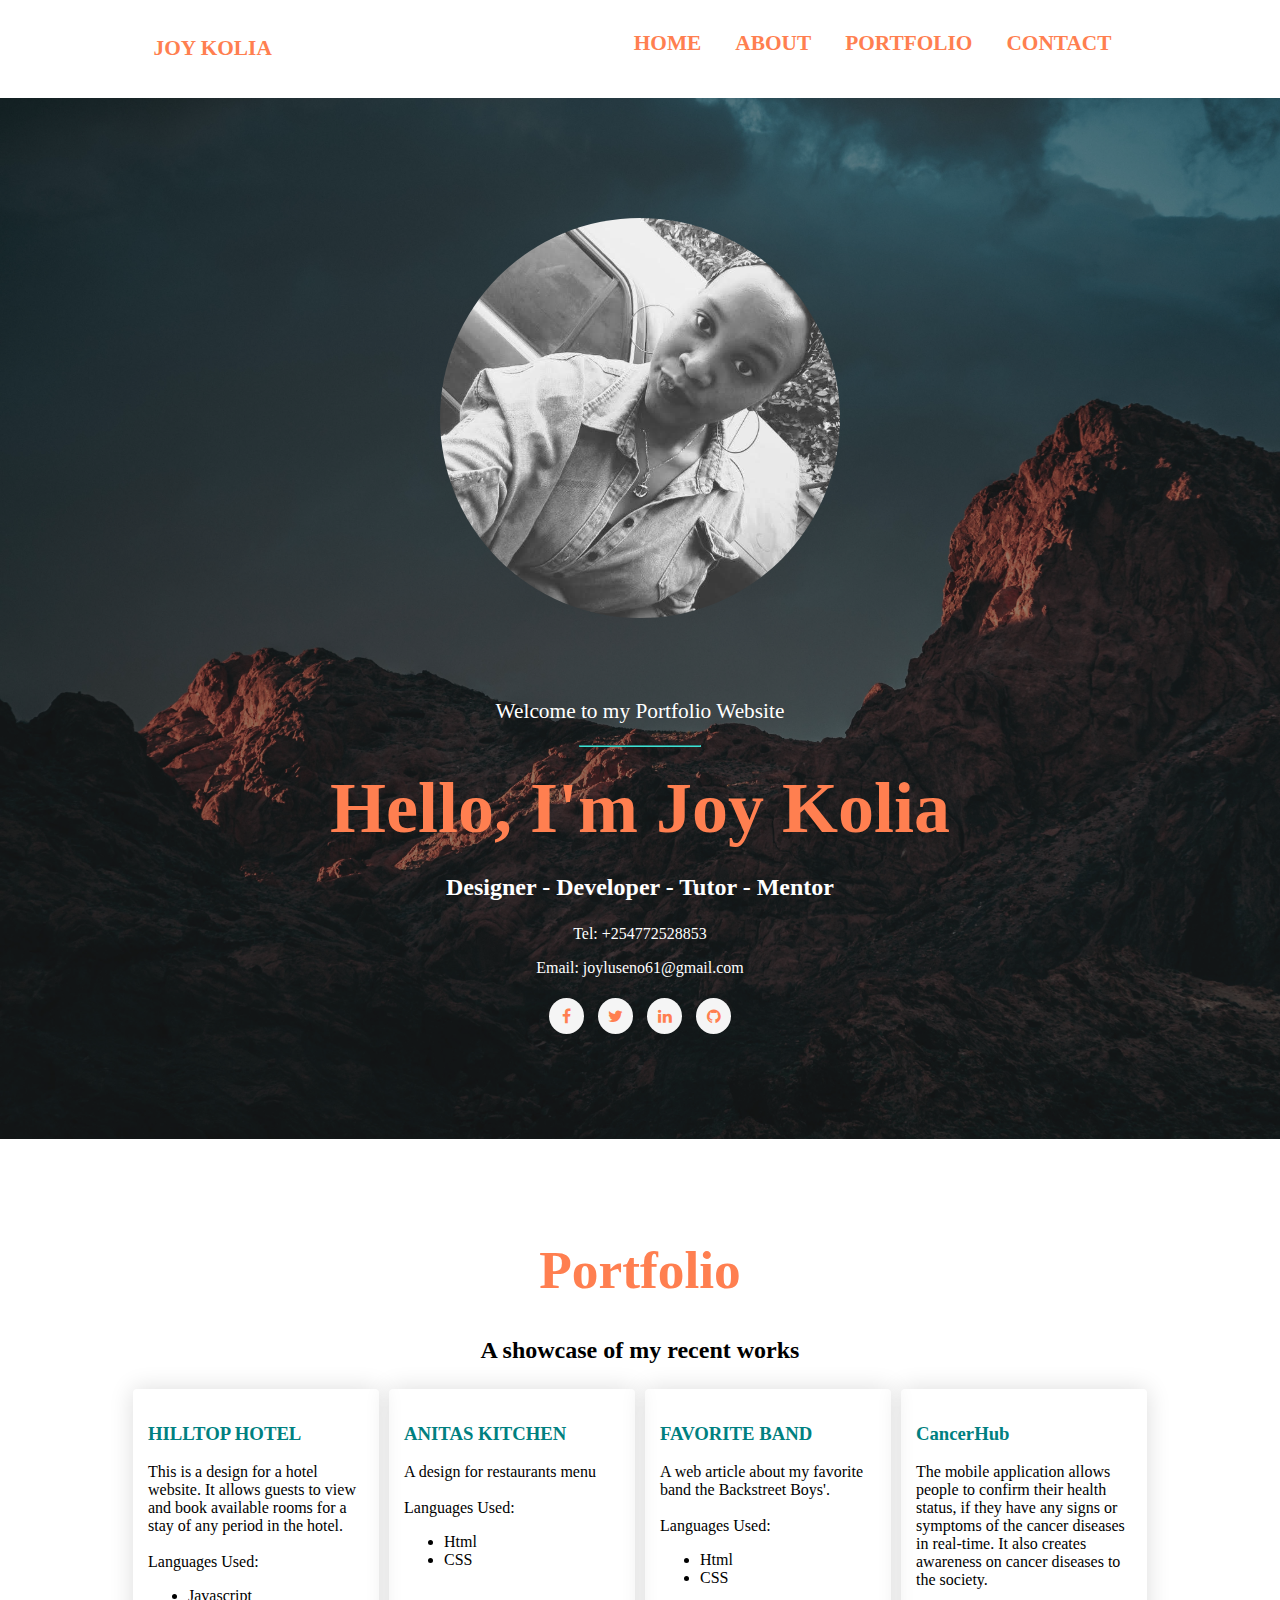
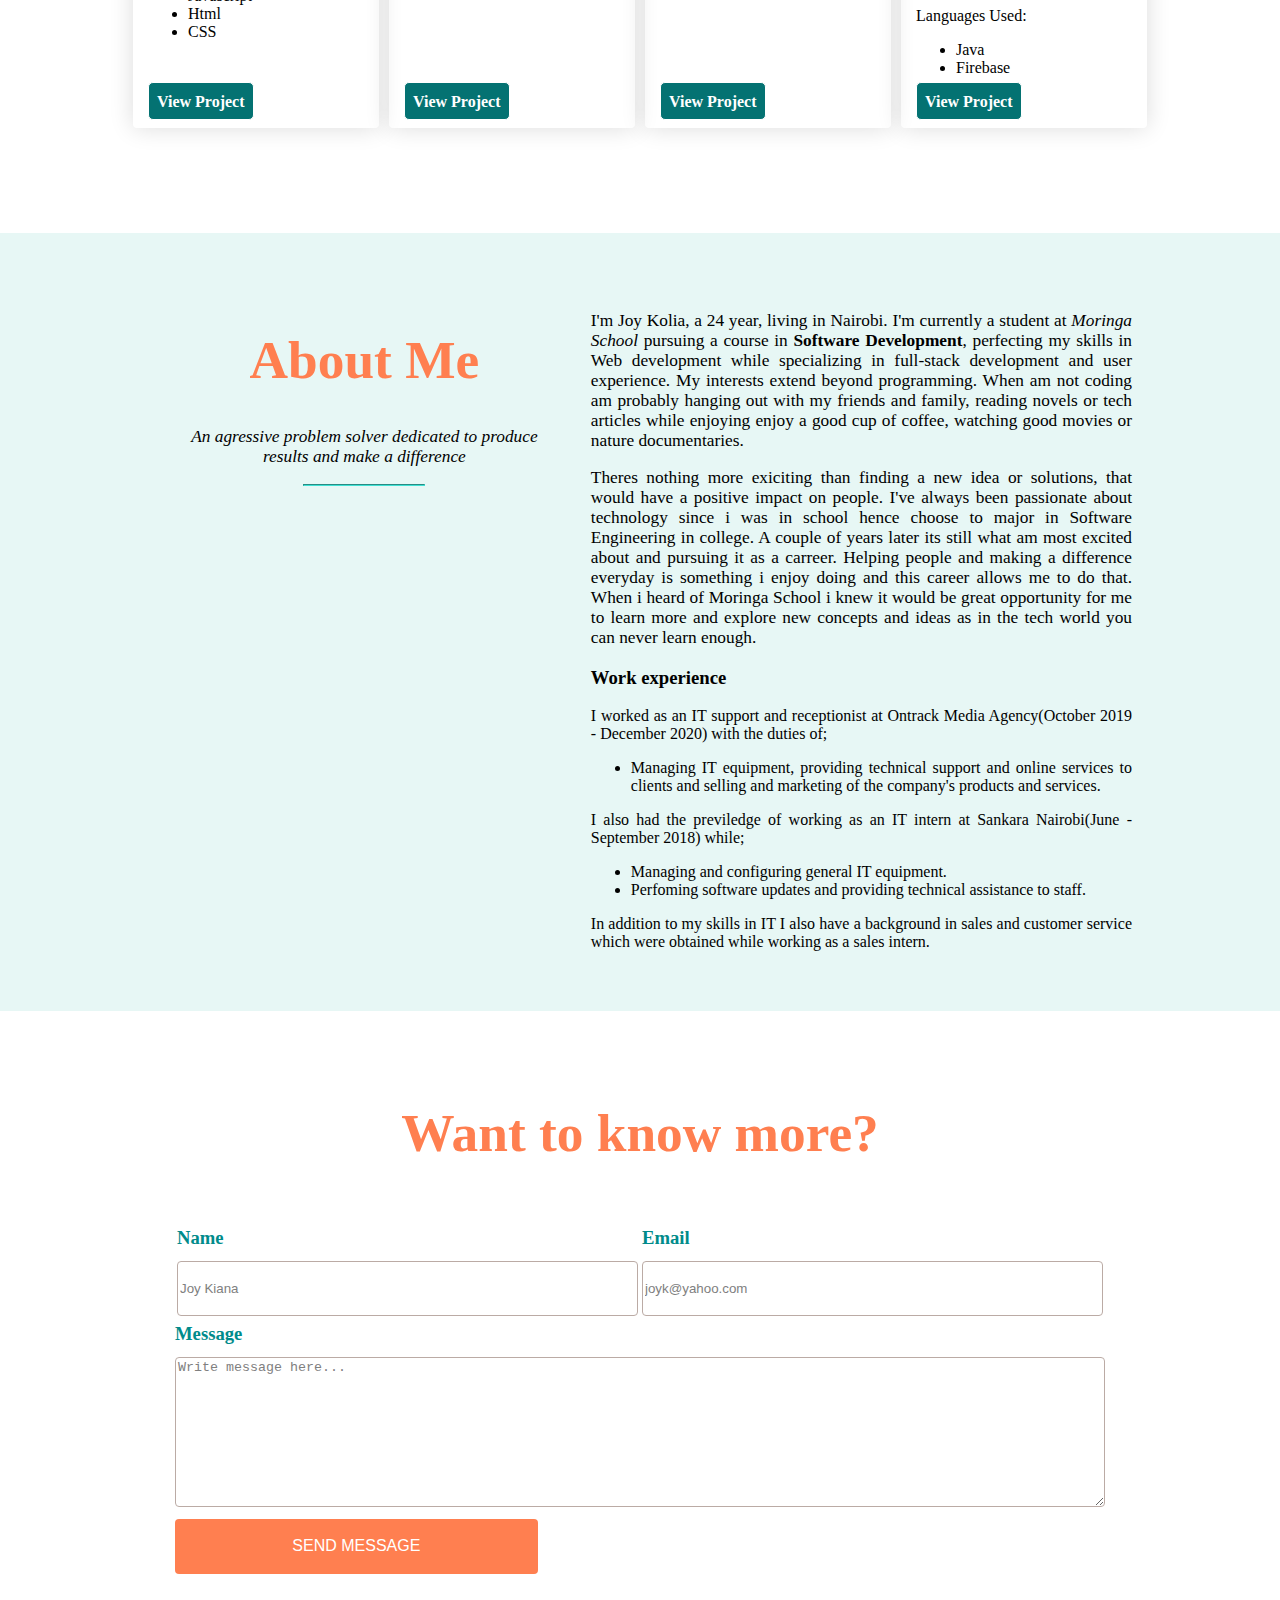
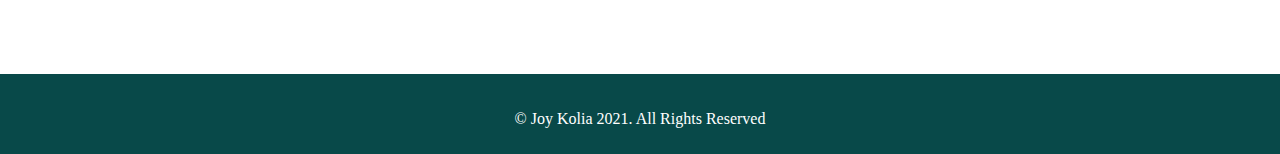
<file: index.html>
<!DOCTYPE html>
<html lang="en">

<head>
    <meta charset="UTF-8">
    <meta http-equiv="X-UA-Compatible" content="IE=edge">
    <meta name="viewport" content="width=device-width, initial-scale=1.0">
    <title>Portfolio</title>
    <link rel="stylesheet" href="index.css">
    <script type="text/javascript" src="index.js"></script>
    <!--Icon library-->
    <link rel="stylesheet" href="https://cdnjs.cloudflare.com/ajax/libs/font-awesome/4.7.0/css/font-awesome.min.css">
    <style>
        .fa {
            padding: 10px;
            font-size: 16px;
            width: 15px;
            text-align: center;
            text-decoration: none;
            margin: 5px 5px;
            border-radius: 50%;
            background-color: whitesmoke;
            color: coral;
        }

        .fa:hover {
            color: turquoise;
        }
    </style>
</head>

<body>
    <header>
        <p class="myname">JOY KOLIA</p>
        <nav>
            <ul id="navlist">
                <li><a href="#home">HOME</a></li>
                <li><a href="#about">ABOUT</a></li>
                <li><a href="#portfolio">PORTFOLIO</a></li>
                <li><a href="#contact">CONTACT</a></li>
            </ul>
        </nav>
    </header>
    <section id="home">
        <div id="overlay">
            <div class="profilePhoto">
                <img src="images/6.jpg" alt="">
            </div>
            <div class="intro">
                <p id="welcome_text">Welcome to my Portfolio Website</p>
                <hr>
                <h1>Hello, I'm Joy Kolia</h1>
                <h3 id="description">Designer - Developer - Tutor - Mentor</h3>
                <p>Tel: +254772528853</p>
                <p>Email: joyluseno61@gmail.com</p>
                <div id="icons">
                    <a href="https://touch.facebook.com/joy.luseno" class="fa fa-facebook"></a>
                    <a href="https://twitter.com/?lang=en" class="fa fa-twitter"></a>
                    <a href="https://www.linkedin.com/in/joy-kolia-65918118b/" class="fa fa-linkedin"></a>
                    <a href="https://joyluseno0@gmail.com" class="fa fa-github"></a>
                </div>
            </div>
        </div>
    </section>
    <section id="portfolio">
        <h1>Portfolio</h1>
        <h2>A showcase of my recent works</h2>
        <div class="projects">
            <div class="project">
                <h3>HILLTOP HOTEL</h3>
                <p>This is a design for a hotel website. It allows guests to view and book available rooms for a
                    stay of
                    any period in the hotel.<br><br>Languages Used:
                </p>
                <ul>
                    <li>Javascript</li>
                    <li>Html</li>
                    <li>CSS</li>
                </ul>
                <a id="viewLink" href="https://github.com/jLuseno161/Hill_top">View Project</a>
            </div>
            <div class="project">
                <h3>ANITAS KITCHEN</h3>
                <p>A design for restaurants menu<br><br>Languages Used:
                </p>
                <ul>
                    <li>Html</li>
                    <li>CSS</li>
                </ul>
                <a id="viewLink" href="https://github.com/jLuseno161/Anitas-Kitchen">View Project</a>
            </div>
            <div class="project">
                <h3>FAVORITE BAND</h3>
                <p>A web article about my favorite band the Backstreet Boys'.<br><br>Languages Used:
                </p>
                <ul>
                    <li>Html</li>
                    <li>CSS</li>
                </ul>
                <a id="viewLink" href="https://github.com/jLuseno161/Favorite-band">View Project</a>
            </div>
            <div class="project">
                <h3>CancerHub</h3>
                <p>The mobile application allows people to confirm their health status, if they have any signs or
                    symptoms of the cancer diseases in real-time. It also creates awareness on cancer diseases to the
                    society.<br> <br>Languages Used:
                </p>
                <ul>
                    <li>Java</li>
                    <li>Firebase</li>
                </ul>
                <a id="viewLink" href="https://github.com/jLuseno161/CancerHub">View Project</a>
            </div>
        </div>
    </section>
    <section id="about">
        <div id="abt_indiv">
            <div class="aboutHead">
                <h1>About Me</h1>
                <p> An agressive problem solver dedicated to produce<br> results and make a difference</p>
                <hr>
            </div>
            <div class="aboutContent">
                <p>
                    I'm Joy Kolia, a 24 year, living in Nairobi. I'm currently a student at <em>Moringa School</em>
                    pursuing a course in <strong>Software Development</strong>, perfecting my skills in Web development
                    while specializing in full-stack development and user experience. My interests extend beyond
                    programming. When am not coding am probably hanging out with my friends and family, reading novels
                    or tech articles while enjoying enjoy a good cup of coffee, watching good movies or nature
                    documentaries.
                </p>
                <p>
                    Theres nothing more exiciting than finding a new idea or solutions, that would have a positive
                    impact on people. I've always been passionate about technology since i was in school hence choose to
                    major in Software Engineering in college. A couple of years later its still what am most excited
                    about and pursuing it as a carreer. Helping people and making a difference everyday is something i
                    enjoy doing and this career allows me to do that. When i heard of Moringa School i knew it would be
                    great opportunity for me to learn more and explore new concepts and ideas as in the tech world you
                    can never learn enough.
                </p>
                <h3>Work experience</h3>
                I worked as an IT support and receptionist at Ontrack Media Agency(October 2019 - December 2020) with
                the duties of;
                <ul>
                    <li>Managing IT equipment, providing technical support and online services to clients and selling
                        and marketing of the company's products and services.</li>
                </ul>
                I also had the previledge of working as an IT intern at Sankara Nairobi(June - September 2018) while;
                <ul>
                    <li>Managing and configuring general IT equipment. </li>
                    <li>Perfoming software updates and providing technical assistance to staff.</li>
                </ul>
                In addition to my skills in IT I also have a background in sales and customer service which were
                obtained while working as a sales intern.
                <!-- Education
                - Moringa School - (February 2021 -To date) - Software Development <br>
                - Kisii University - (September 2015 - December 2019 ) - Bsc in Software Engineering<br> -->

                <!-- Trainings and Seminars
                -Google Developer Groups (GDG) Event in Kisumu - Topic "Android(26th January 2019)
                development using Flutter and Kotlin, test driven development with Python and Flask, Android Things and
                Google Assistant " .
                -Africa’s Talking API technology talk at Kisii University - Topic "Developing USSD and SMS compatible
                apps."(3rd November 2018)
                -GDG's tech talk at Kisii Universty - "Team Collaboration Tools using attlasian." (23rd February 2018)
                -Andela Learning Community (ALC) training - Topic "Android/Web development and product design" -->
            </div>
        </div>
    </section>
    <section id="contact">
        <div class="form">
            <h1>Want to know more?</h1>
            <form action="" name="sendMessage">
                <div id="inputFields" class="alignIn">
                    <div id="f1">
                        <label for="name">Name</label>
                        <input type="text" id="name" placeholder="Joy Kiana" name="name">
                        <div id="error"></div>
                    </div>
                    <div id="f1">
                        <label for="email">Email</label>
                        <input type="email" id="email" placeholder="joyk@yahoo.com" name="email">
                        <div id="error"></div>
                    </div>
                </div>
                <div id="inputFields">
                    <label for="">Message</label>
                    <textarea id="message" placeholder="Write message here..." name="message"></textarea>
                </div>
                <div id="buttons">
                    <input type="button" value="SEND MESSAGE" id="btn">
                </div>
            </form>

        </div>
    </section>
</body>
<footer class="footer">
    <p class="copyright">© Joy Kolia 2021. All Rights Reserved</p>
</footer>

</html>
</file>
<file: index.css>
body {
    margin: 0 auto;
    max-width: 100%;
    overflow-x: hidden;
    text-align: center;
}

header {
    display: flex;
    justify-content: space-around;
    background-color: white;
    padding-top: 20px;
    padding-bottom: 20px;
    position: sticky;
    top: 0;
    left: 0;
    z-index: 9999;
}

nav li {
    list-style: none;
    display: inline;
    padding: 15px;
}

nav ul a,
.myname {
    text-decoration: none;
    font-weight: 600;
    font-size: 13pt;
    color: coral;
}

#navlist {
    float: right;
}

#navlist a:hover {
    color: skyblue;
}

hr {
    width: 120px;
    border-color: rgb(64, 224, 211);
}

#welcome_text {
    font-size: 16pt;
}

#home {
    text-align: center;
    background-image: url('images/bg1.jpg');
    background-repeat: no-repeat;
    background-size: cover;
    margin-bottom: 100px;
}

#overlay {
    padding-top: 120px;
    padding-bottom: 80px;
    position: relative;
    top: 0;
    bottom: 0;
    background-color: rgba(36, 32, 32, 0.5);
}


.profilePhoto {
    width: 400px;
    height: 400px;
    margin: 0 auto;
}

.profilePhoto img {
    border-radius: 50%;
    width: 100%;
    height: 100%;
}

.intro {
    color: white;
    width: 60%;
    padding: 20px;
    margin: auto;
    margin-top: 40px;
}

.intro h1 {
    font-size: 54pt;
    margin-top: 20px;
    margin-bottom: 20px;
    color: coral;
}

#description {
    font-size: x-large;
}

#portfolio {
    padding-bottom: 50px;
    margin-bottom: 50px;
    background-color: white;
}

.projects {
    margin: auto;
    display: flex;
    width: 80%;
}

.project h3 {
    color: teal;
}

.project {
    box-shadow: 0px 0px 25px gainsboro;
    border-radius: 4px;
    text-align: left;
    flex: 1;
    padding: 15px;
    padding-bottom: 35px;
    margin: 5px;
    position: relative;
}

#viewLink,
#viewLink:hover,
#viewLink:visited {
    color: white;
    border: 1px solid;
    padding: 8px;
    text-decoration: none;
    position: absolute;
    padding-top: 10px;
    font-weight: 600;
    bottom: 8px;
    border-radius: 5px;
    background-color: rgb(4, 114, 114);
}

#about {
    background-color: rgb(231, 247, 245);
    margin-bottom: 50px;
}

#abt_indiv {
    display: flex;
    margin: 0 auto;
    width: 80%;
    justify-content: space-between;
    box-sizing: border-box;
    padding: 20px;
    padding-top: 60px;
    padding-bottom: 60px;
}

.aboutHead {
    width: 45%;
    flex: 1;
    padding-right: 10px;
}

.aboutHead p {
    font-style: italic;
}

.aboutContent {
    width: 55%;
    text-align: justify;
}

#abt_indiv p {
    font-size: 13pt;
}

#abt_indiv h1,
#portfolio h1 {
    font-size: 40pt;
    font-weight: 700;
    color: coral;
}

.form {
    width: 970px;
    padding: 30px;
    padding-top: 5px;
    margin: auto;
    margin-bottom: 50px;
    font-weight: 700px;
    font-size: 20pt;
    color: darkcyan;
}

.form h1 {
    color: coral;
}

form {
    padding: 20px;
    font-size: 14pt;
}

.alignIn {
    display: flex;
    justify-content: space-between;
}

label {
    display: block;
    text-align: left;
    font-weight: 600;
    font-family: 'Times New Roman', Times, serif;
    padding-top: 5px;
    padding-bottom: 5px;
}

#name,
#email,
#message,
#btn {
    width: 100%;
    height: 55px;
    box-sizing: border-box;
    border: 1px solid rgb(187, 171, 165);
    border-radius: 4px;
    margin-top: 7px;
}

#message {
    height: 150px;
}

#f1 {
    flex: 1;
    padding: 2px;
    text-align: left;
}
::placeholder{
    color: gray;
}

#btn {
    width: 60%;
    margin-right: 10px;
    background-color: coral;
    color: white;
    border: none;
    font-size: 12pt;
}

#buttons {
    width: 50%;
    text-align: left;
}

footer {
    background-color: rgb(8, 73, 73);
    box-sizing: border-box;
    color: white;
    padding: 20px;
    overflow: hidden;
    height: 80px;
    width: 100%;
}

@media screen and (min-width:850px) {
    header {
        padding-top: 15px;
        padding-bottom: 15px;
    }

    #navlist a,
    .myname {
        font-size: 16pt;
    }

    #buttons {
        width: 65%;
    }
}

@media screen and (max-width: 1000px) {
    .projects {
        margin: auto;
        display: flex;
        flex-direction: column;
        width: 80%;
    }

    #abt_indiv {
        width: 90%;
        flex-direction: column;
        padding: 2px;
        padding-bottom: 60px;
    }

    .aboutHead {
        width: 100%;
    }

    .aboutContent {
        width: 100%;
        text-align: justify;
    }
}

@media screen and (max-width: 1200px) {
    .profilePhoto {
        width: 300px;
        height: 300px;
        margin: 0 auto;
    }

    .intro h1 {
        font-size: 40pt;
    }

    .form {
        width: 80%;
        margin: auto;
        padding: 30px;
    }

    #buttons {
        width: 70%;
    }

    .form h1 {
        color: coral;
        margin-top: 2px;
    }
}

@media screen and (max-width: 700px) {

    #navlist a,
    .myname {
        font-size: 12pt;
    }

    nav li {
        padding: 5px;
    }

    .form {
        width: 85%;
        margin: auto;
    }

    #buttons {
        width: 70%;
    }
}
</file>
